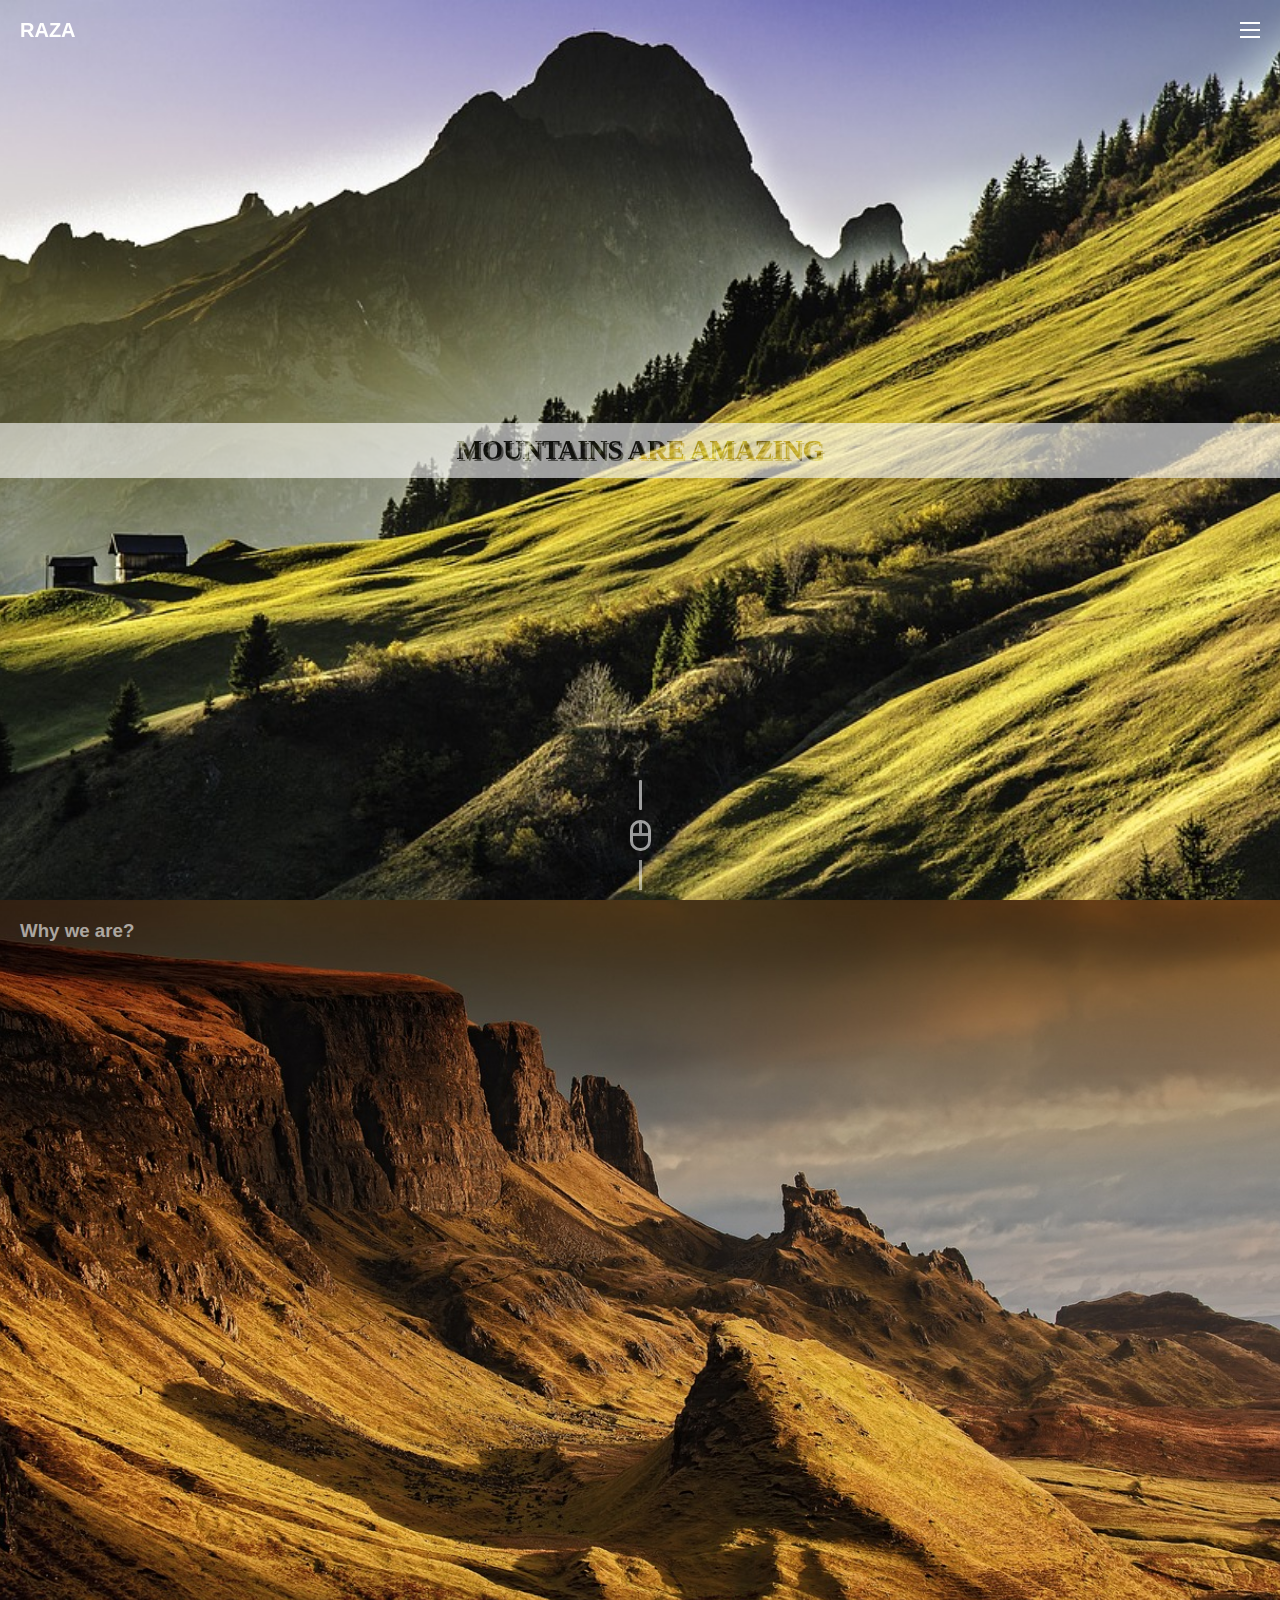
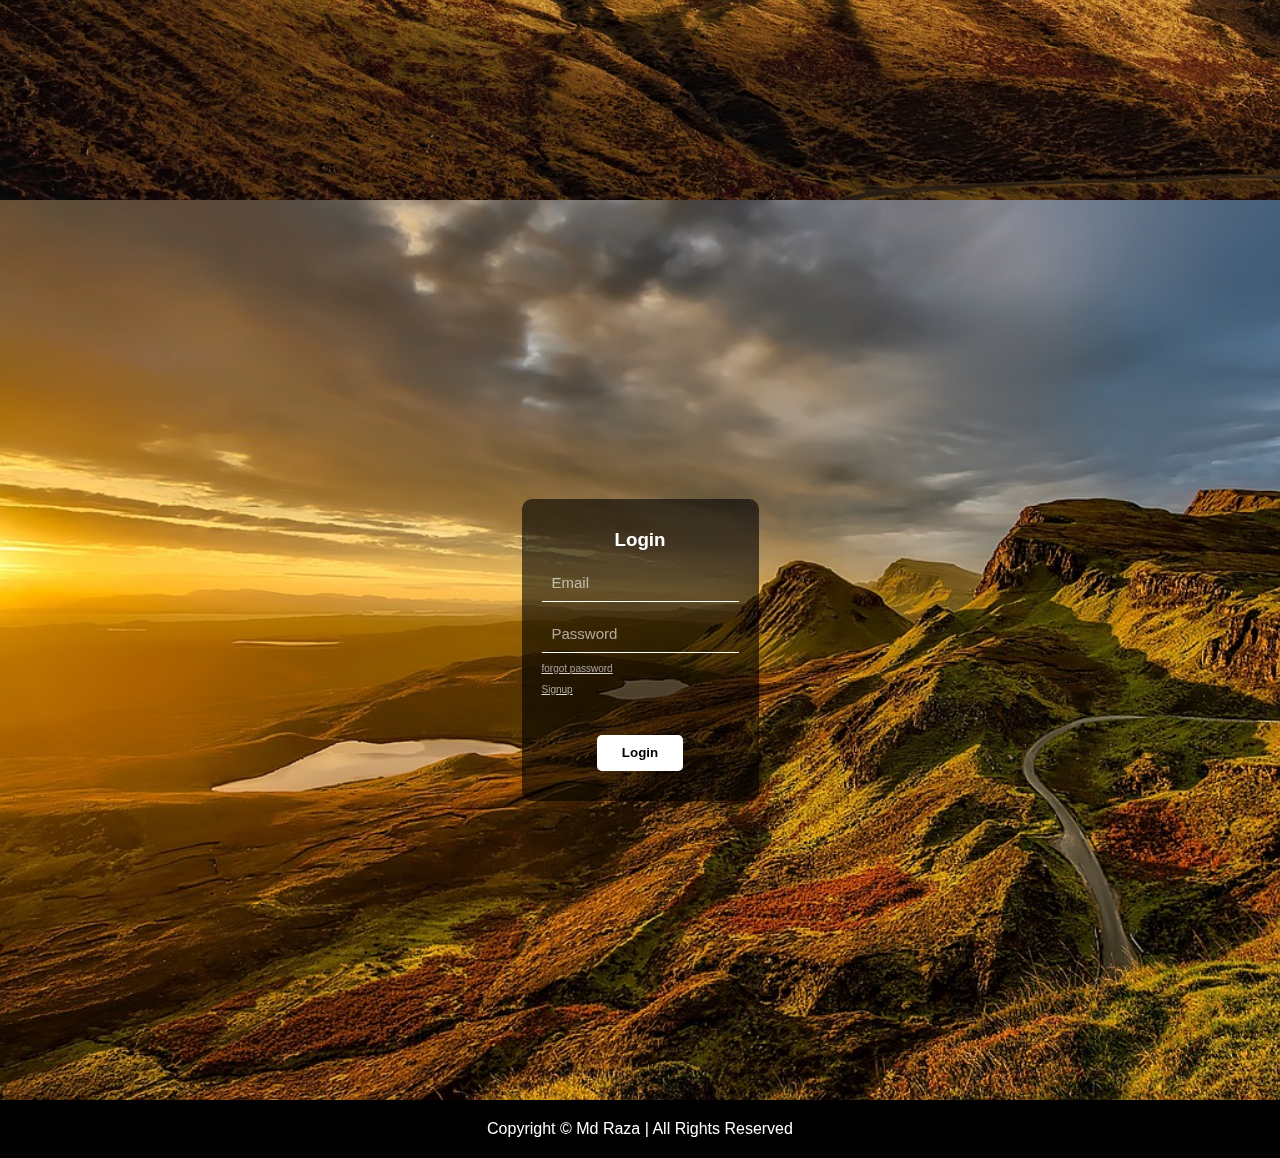
<file: Landing Page/index.html>
<!DOCTYPE html>
<html>
  <head>
    <title>Landing Page</title>
    <link rel="stylesheet" href="style.css" />
  </head>
  <body>
    <div id="dd" class="dropDown">
      <h3>Menu</h3>

      <div class="menuItem">Home</div>
      <div class="menuItem">Login</div>
      <div class="menuItem">About Us</div>
      <div class="menuItem">Contacts</div>
      <hr />
      <div class="copy">
        Copyright &copy;
        <a
          href="https://github.com/Mrkraza"
          style="text-decoration: none; color: #fff"
          >Md Raza</a
        >
        | All Rights Reserved
      </div>
    </div>
    <div class="els top">
      <div class="logo"><a href="index.html">RAZA</a></div>
      <div class="menu" onclick="openM()">
        <div class="cm">
          <div></div>
          <div></div>
          <div></div>
        </div>
      </div>
    </div>
    <div class="background">
      <h3 class="els">mountains are amazing</h3>

      <div class="mouse els">
        <div>
          <div class="tl">
            <div></div>
          </div>
          <div class="mi">
            <div class="mou">
              <div class="vline"></div>
              <div class="line"></div>
            </div>
          </div>

          <div class="bl">
            <div></div>
          </div>
        </div>
      </div>
    </div>
    <section class="section1">
      <h3 class="els">Why we are?</h3>
      <p class="els"></p>
    </section>
    <section class="section2 els">
      <div class="cnt">
        <h3>Login</h3>
        <form>
          <input type="email" placeholder="Email" /><br />
          <input type="password" placeholder="Password" />
          <p class="forgot_pass"><a href="">forgot password</a></p>
          <p class="forgot_pass"><a href="">Signup</a></p>
          <input type="button" value="Login" />
        </form>
      </div>
    </section>
    <footer>
      <div class="copy">
        Copyright &copy;
        <a
          href="https://github.com/Mrkraza"
          style="text-decoration: none; color: #fff"
          >Md Raza</a
        >
        | All Rights Reserved
      </div>
    </footer>
  </body>
  <script src="index.js"></script>
</html>
</file>
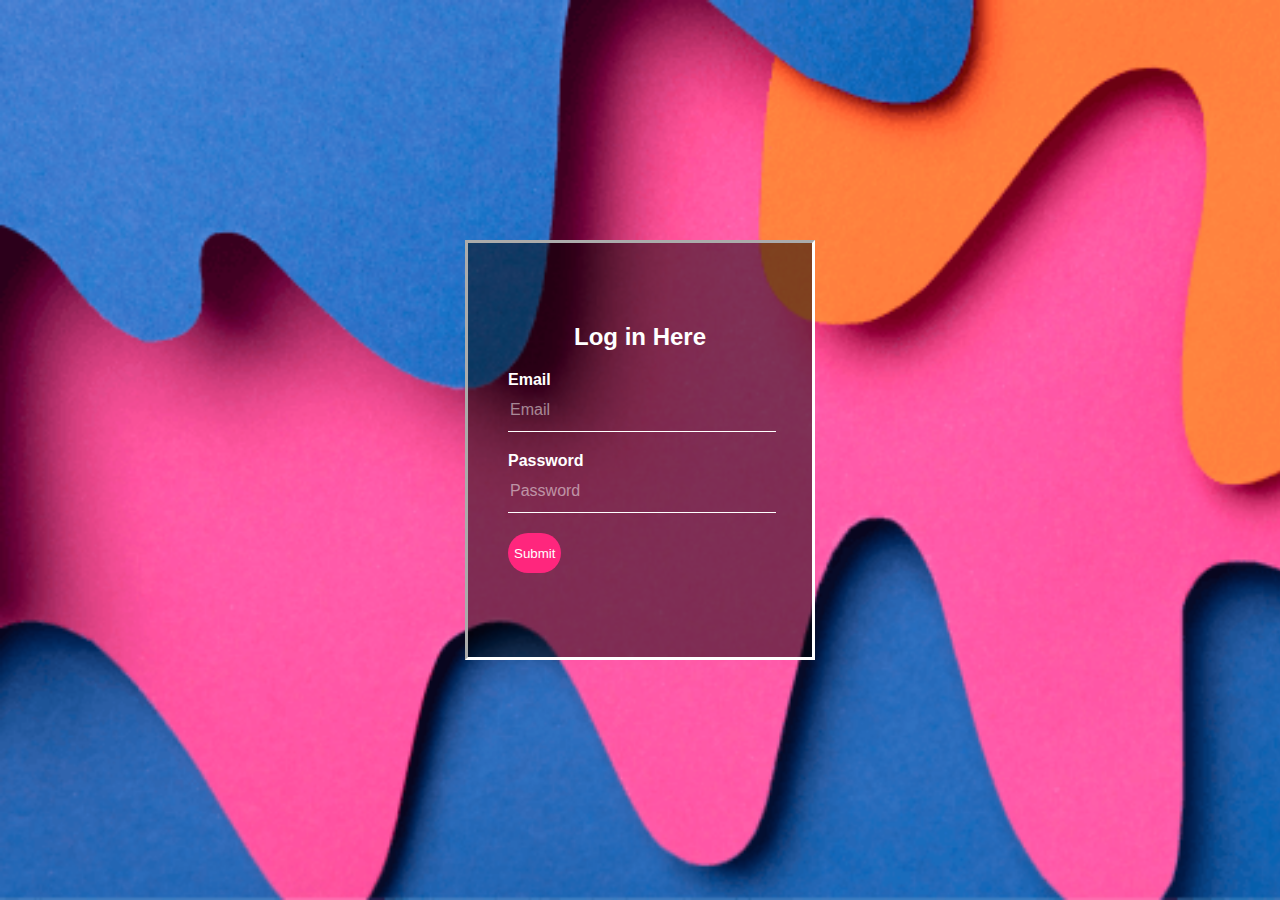
<file: Login Authentication/index.html>
<!DOCTYPE html>
<html>
  <head>
    <title>Form</title>
    <link rel="stylesheet" href="style.css" />
  </head>
  <body>
    <div class="loginbox">
      <h2>Log in Here</h2>

      <form onsubmit="return validateForm()">
        <p>Email</p>
        <input type="email" id="email" placeholder="Email" />
        <p>Password</p>
        <input type="password" id="pass" placeholder="Password" />
        <button type="submit">Submit</button>
      </form>
      <script src="index.js"></script>
    </div>
  </body>
</html>
</file>
<file: Landing Page/style.css>
body {
  margin: 0;
  padding: 0;
  font-family: sans-serif;
}

.background {
  background: url(mountain2.jpg);
  background-size: cover;
  background-position: center;
  width: 100%;
  height: 100vh;
  display: flex;
  align-items: center;
  justify-content: center;
}

.background h3::after {
  content: "";
  width: 100px;
  height: 40px;
}

.background h3 {
  margin: 0;
  padding: 0;
  font-family: "";
  background-color: #fff9;
  mix-blend-mode: screen;
  width: 100%;
  padding: 12px 0 12px 0;
  text-align: center;
  text-transform: uppercase;
  font-weight: bolder;
  font-size: 27px;
  text-shadow: 2px 2px 0 #0009;
}

.menu {
  width: 60px;
  height: 60px;
  background-color: transparent;
  position: fixed;
  top: 0;
  right: 0;
  display: flex;
  align-items: center;
  justify-content: center;
  z-index: 1;
}

.menu .cm div {
  width: 20px;
  height: 2px;
  background: #fff;
}

.menu .cm div:nth-child(2) {
  margin: 5px 0 5px 0;
}

.top {
  width: 100%;
  height: 60px;
  position: fixed;
  z-index: 1;
  top: 0;
  left: 0;
  background: transparent;
  transition: 0.5s;
}

.logo {
  height: 60px;
  position: fixed;
  display: flex;
  align-items: center;
  padding: 0 20px 0 20px;
  font-size: 20px;
  font-family: sans-serif;
  font-weight: bolder;
  color: #fff9;
}

.logo a {
  text-decoration: none;
  color: #fff;
}

.scrollbottom {
  position: absolute;
  bottom: 30px;
  color: #fff;
}

.mouse {
  bottom: 0;
  width: 20vw;
  height: 120px;
  background: #0000;
  position: absolute;
  transition: 0.5s;
  display: flex;
  justify-content: center;
  position: reletive;
  animation: colorchange 1.5s ease-in 1s infinite reverse;
}

.tl {
  width: 100%;
  height: 30px;
  display: flex;
  justify-content: center;
}

.tl div {
  width: 3px;
  height: 30px;
  background-color: #fff9;
  border-radius: 1px;
}

.mou {
  width: 15px;
  height: 25px;
  border-radius: 10px;
  border: 3px solid #fff9;
}

.mi {
  width: 100%;
  height: 50px;
  display: flex;
  align-items: center;
  justify-content: center;
}

.bl {
  width: 100%;
  height: 30px;
  display: flex;
  align-items: center;
  justify-content: center;
}

.bl div {
  width: 3px;

  height: 30px;
  background-color: #fff8;
}

.mou .line {
  width: 15px;
  height: 3px;
  background-color: #fff8;
}

.mou .vline {
  width: 3px;
  height: 10px;
  background-color: #fff8;
  margin-left: 6px;
}

.ham {
  width: 15vh;
  height: 15vh;
  position: absolute;
  right: 0;
}

.ham div {
  width: 15vh;
  height: 15vh;
  transform: rotate(90deg);
  display: flex;
  align-items: center;
  justify-content: center;
  font-size: 35px;
  background: linear-gradient(-45deg, #d34786, #6283b5);
  -webkit-text-fill-color: transparent;
}

@keyframes colorchange {
  0% {
    bottom: 0px;
  }

  50% {
    bottom: 20px;
  }

  100% {
    bottom: 0px;
  }
}

section {
  width: 100%;

  min-height: 100vh;
}

.section1 {
  background: url(mountain.jpg);
  background-position: center;
  background-size: cover;
  position: relative;
}

.section1 p {
  margin: 0;
  color: #fff0;
  width: 60%;
  text-align: right;
  position: absolute;
  bottom: 10px;
  right: 10px;
  padding-bottom: 50px;

  transition: 0.5s;
}

.section1 h3 {
  margin: 0;
  color: #fff9;
  padding: 20px 0 0 20px;
  transition: 0.5s;
}

.section2 form {
  text-align: center;
  margin: 0;
  padding: 0;
}

.section2 form input {
  margin-top: 15px;
  border: none;
  padding: 10px;
  background: #0000;
  border-bottom: 1px solid #fff;
  outline: none;
  color: #fff;
}

.section2 form input[type="button"] {
  color: #000;
  font-weight: bolder;
  padding: 10px 25px 10px 25px;
  border-radius: 5px;
  margin-top: 30px;
  background-color: #fff;
}

.section2 form input::placeholder {
  color: #fff9;
  font-size: 15px;
}

.section2 .cnt {
  padding: 30px 20px 30px 20px;
  background: #0009;
  border-radius: 10px;
}

.section2 h3 {
  margin: 0;
  padding: 0;
  text-align: center;
}

.forgot_pass {
  color: #fff9;
  text-align: left;
  text-decoration: underline;
  font-size: 10px;
}

.forgot_pass a {
  color: #fff9;
}

.section2 {
  display: flex;
  align-items: center;
  justify-content: center;
  background: url(mountain1.jpg);
  background-position: left;
  background-size: cover;
  transition: 1s;
}

.section2 h3 {
  color: #fff;
}

.dropDown {
  position: fixed;
  width: 60%;
  height: 100vh;
  background-color: #000;
  z-index: 2;
  color: #fff;
  top: 0;
  left: -60%;
  transition: 0.5s;
}

.dropDown h3 {
  margin-left: 20px;
}

.menuItem {
  margin: 20px 0 20px 20px;
}

.copy {
  text-align: center;
  padding: 20px 0 20px 0;
}

footer {
  background: #000;
  color: #fff;
}
</file>
<file: Login Authentication/style.css>
body {
  margin: 0;
  padding: 0;
  background: url("Background.png");
  background-repeat: no-repeat;
  height: 100vh;
  background-size: cover;
  font-family: sans-serif;
}

.loginbox {
  position: absolute;
  top: 50%;
  left: 50%;
  transform: translate(-50%, -50%);
  width: 350px;
  height: 420px;
  padding: 80px 40px;
  box-sizing: border-box;
  background: rgba(0, 0, 0, 0.5);
  border: inset;
  border-color: #fff;
}

h2 {
  margin: 0;
  padding: 0 0 20px;
  color: #fff;
  text-align: center;
}

.loginbox p {
  padding: 0;
  margin: 0;
  font-weight: bold;
  color: #fff;
}

.loginbox input {
  width: 100%;
  margin-bottom: 20px;
}

.loginbox input[type="email"],
.loginbox input[type="password"] {
  border: none;
  border-bottom: 1px solid #fff;
  background: transparent;
  outline: none;
  height: 40px;
  color: #fff;
  font-size: 16px;
}

.loginbox button[type="submit"] {
  border: none;
  outline: none;
  height: 40px;
  color: #fff;
  background: rgb(255, 38, 125);
  cursor: pointer;
  border-radius: 20px;
}

.loginbox input[type="submit"]:hover {
  background: #efed40;
  color: 262626;
}

.loginbox a {
  color: #fff;
  font-size: 14px;
  font-weight: bold;
}

::placeholder {
  color: rgba(255, 255, 255, 0.5);
}
</file>
